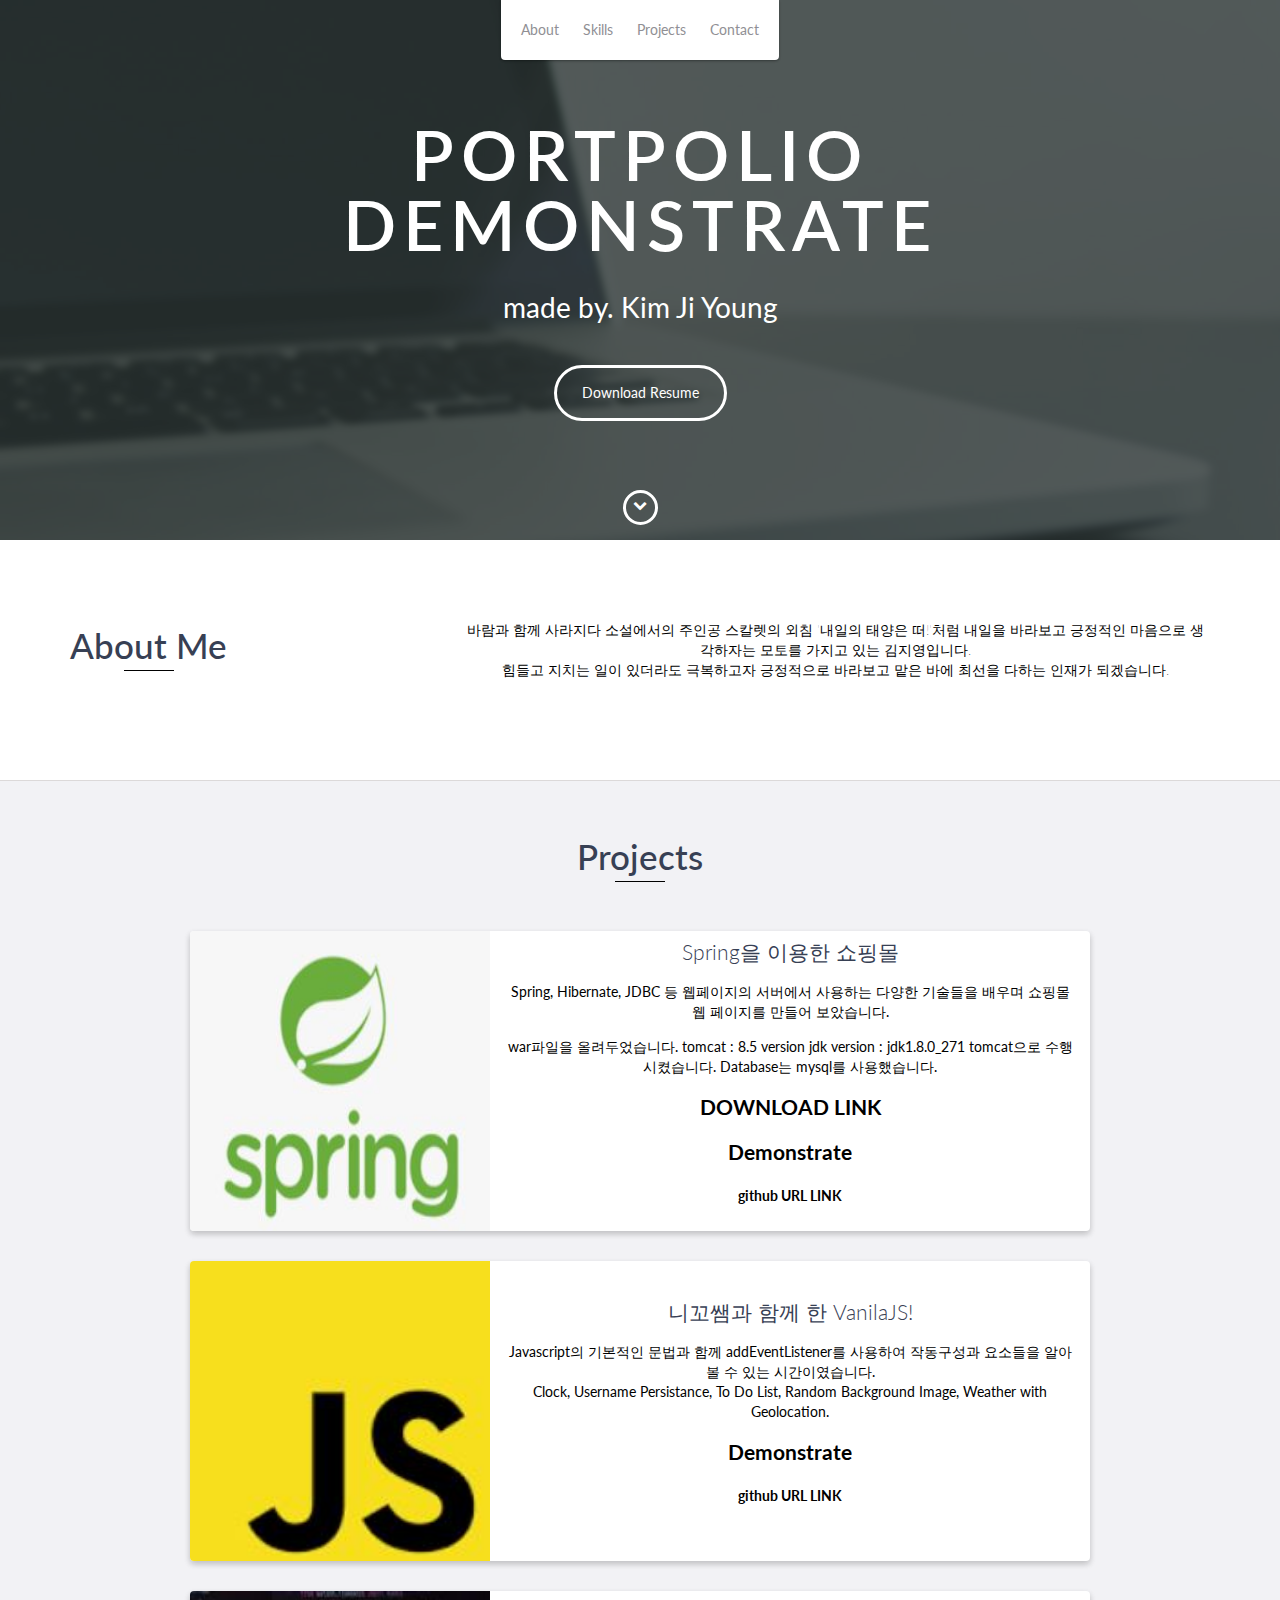
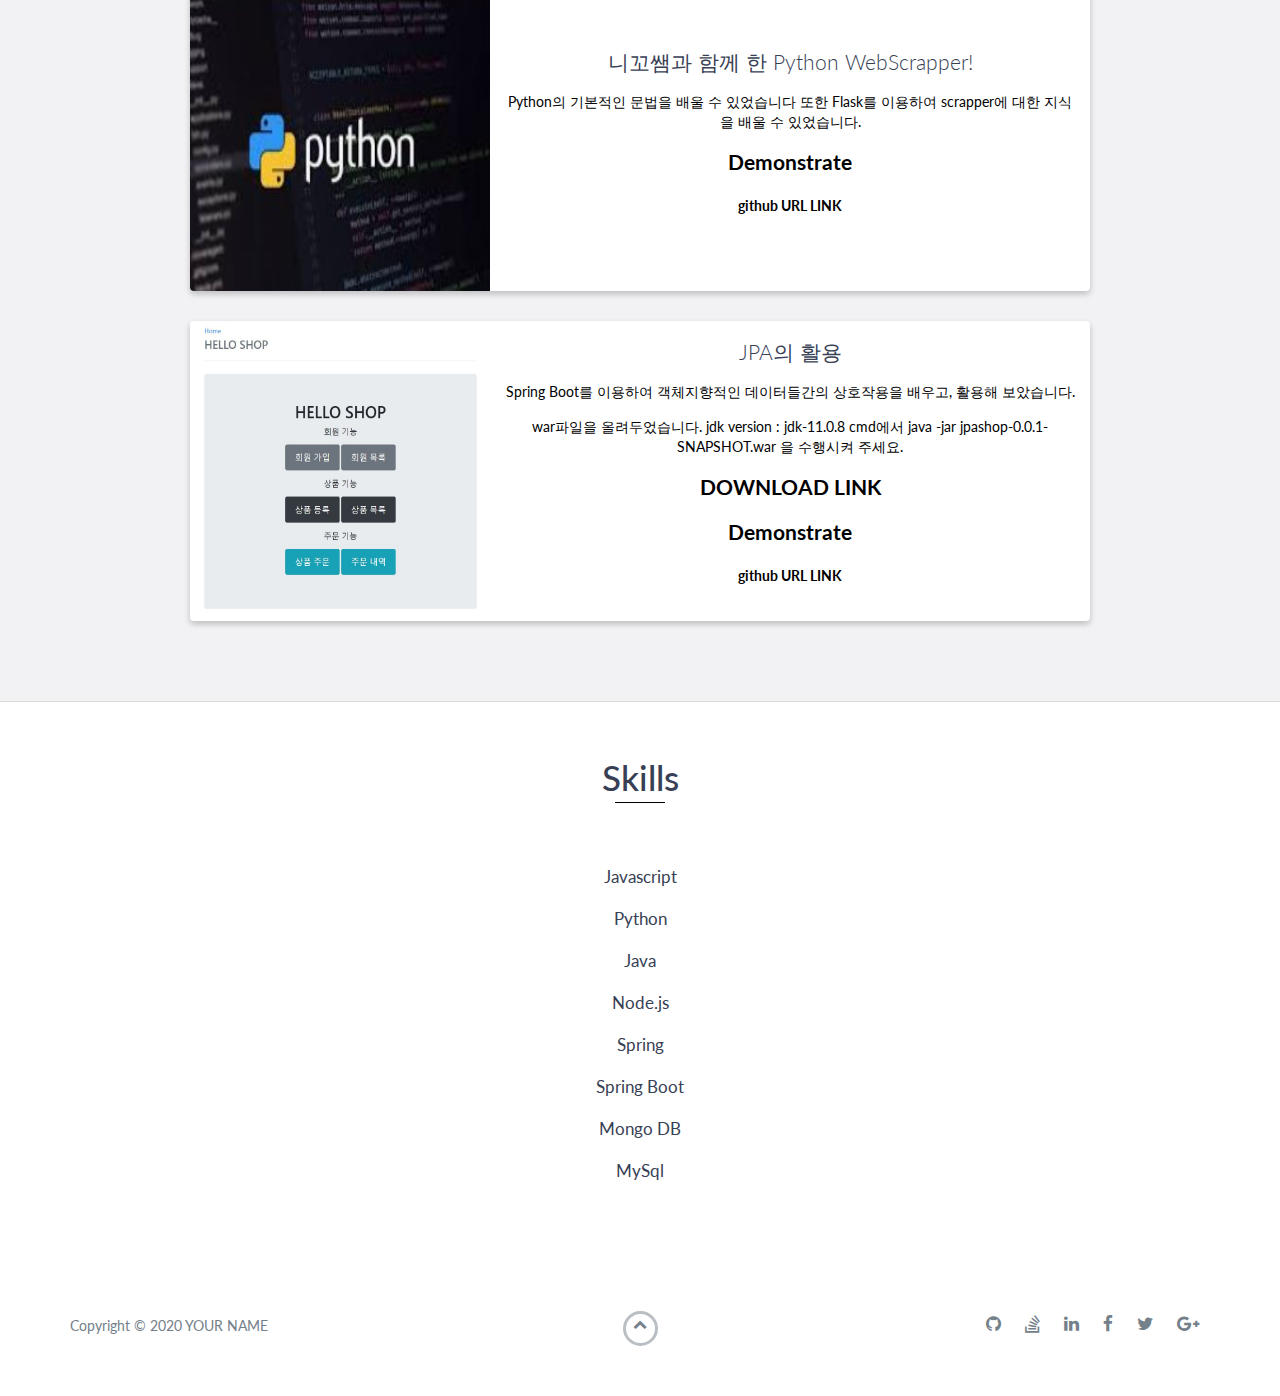
<file: index.html>
<!DOCTYPE html>
<html class="no-js" lang="en">

<head>
    <meta charset="utf-8">
    <meta http-equiv="X-UA-Compatible" content="IE=edge">
    <meta name="viewport" content="width=device-width, initial-scale=1">
    <title>Jiyoung Portfolio</title>
    <link rel="shortcut icon" href="favicon.ico" type="image/x-icon">
    <link rel="icon" href="favicon.ico" type="image/x-icon">
    <link href="https://fonts.googleapis.com/css?family=Lato:300,400,700,900" rel="stylesheet">
    <link rel="stylesheet" href="libs/font-awesome/css/font-awesome.min.css">
    <link href="css/bootstrap.min.css" rel="stylesheet">
    <link href="css/styles.css" rel="stylesheet">
</head>

<body>
    <div id="mobile-menu-open" class="shadow-large">
        <i class="fa fa-bars" aria-hidden="true"></i>
    </div>
    <!-- End #mobile-menu-toggle -->
    <header>
        <div id="mobile-menu-close">
            <span>Close</span> <i class="fa fa-times" aria-hidden="true"></i>
        </div>
        <ul id="menu" class="shadow">
            <li>
                <a href="#about">About</a>
            </li>
            <!--
            <li>
                <a href="#experience">Experience</a>
            </li>
            <li>
                <a href="#education">Education</a>
            </li>
            -->
            <li>
                <a href="#skills">Skills</a>
            </li>
            <li>
                <a href="#projects">Projects</a>
            </li>
            <li>
                <a href="#contact">Contact</a>
            </li>
        </ul>
    </header>
    <!-- End header -->

    <div id="lead">
        <div id="lead-content">
            <h1>PORTPOLIO DEMONSTRATE</h1>
            <p style="font-size: 2em; color: #ffffff;">made by.  Kim Ji Young</p>
            <a href="resume.pdf" class="btn-rounded-white">Download Resume</a>
        </div>
        <!-- End #lead-content -->

        <div id="lead-overlay"></div>

        <div id="lead-down">
            <span>
                <i class="fa fa-chevron-down" aria-hidden="true"></i>
            </span>
        </div>
        <!-- End #lead-down -->
    </div>
    <!-- End #lead -->

    <div id="about">
        <div class="container">
            <div class="row">
                <div class="col-md-4">
                    <h2 class="heading">About Me</h2>
                </div>
                <div class="col-md-8">
                    <p style="font-weight: 100; text-align: center; color: black;">
                        바람과 함께 사라지다 소설에서의 주인공 스칼렛의 외침 '내일의 태양은 떠!'처럼 내일을 바라보고
                        긍정적인 마음으로 생각하자는 모토를 가지고 있는 김지영입니다. 
                    </p>
                    <p style="font-weight: 100; font-size: 1em; text-align: center;color: black;">
                        힘들고 지치는 일이 있더라도 극복하고자 긍정적으로 바라보고 맡은 바에 최선을 다하는 인재가 되겠습니다.
                    </p>
                </div>
            </div>
        </div>
    </div>
    <!-- End #about -->

    <!--
    <div id="experience" class="background-alt">
        <h2 class="heading">Experience</h2>
        <div id="experience-timeline">
            <div data-date="September 2015 – September 2016">
                <h3>Employer Name</h3>
                <h4>Job Title</h4>
                <p>
                    Lorem ipsum dolor sit amet, consectetur adipiscing elit. Curabitur in iaculis ex. Etiam volutpat laoreet urna. Morbi ut tortor nec nulla commodo malesuada sit amet vel lacus. Fusce eget efficitur libero. Morbi dapibus porta quam laoreet placerat.
                </p>
            </div>

            <div data-date="September 2015 – September 2016">
                <h3>Employer Name</h3>
                <h4>Job Title</h4>
                <p>
                    Lorem ipsum dolor sit amet, consectetur adipiscing elit. Curabitur in iaculis ex. Etiam volutpat laoreet urna. Morbi ut tortor nec nulla commodo malesuada sit amet vel lacus. Fusce eget efficitur libero. Morbi dapibus porta quam laoreet placerat.
                </p>
            </div>

            <div data-date="September 2015 – September 2016">
                <h3>Employer Name</h3>
                <h4>Job Title</h4>
                <p>
                    Lorem ipsum dolor sit amet, consectetur adipiscing elit. Curabitur in iaculis ex. Etiam volutpat laoreet urna. Morbi ut tortor nec nulla commodo malesuada sit amet vel lacus. Fusce eget efficitur libero. Morbi dapibus porta quam laoreet placerat.
                </p>
            </div>
        </div>
    </div>
-->

    <!--
    <div id="education">
        <h2 class="heading">Education</h2>
        <div class="education-block">
            <h3>University of Ottawa</h3>
            <span class="education-date">Sept 2016 - Sept 2017</span>
            <h4>Bachelor of Science in Computer Science</h4>
            <p>
                Lorem ipsum dolor sit amet, consectetur adipiscing elit. Curabitur in iaculis ex. Etiam volutpat laoreet urna. Morbi ut tortor nec nulla commodo malesuada sit amet vel lacus. Fusce eget efficitur libero. Morbi dapibus porta quam laoreet placerat.
            </p>
        </div>
        -->

    <!--
        <div class="education-block">
            <h3>University of Ottawa</h3>
            <span class="education-date">Sept 2016 - Sept 2017</span>
            <h4>Bachelor of Science in Computer Science</h4>
            <ul>
                <li>
                    Lorem ipsum dolor sit amet, consectetur adipiscing elit.
                </li>
                <li>
                    Lorem ipsum dolor sit amet, consectetur adipiscing elit.
                </li>
                <li>
                    Lorem ipsum dolor sit amet, consectetur adipiscing elit.
                </li>
            </ul>
        </div>
    </div>
-->

    <div id="projects" class="background-alt">
        <h2 class="heading">Projects</h2>
        <div class="container">
            <div class="row">

                <div class="project shadow-large">
                    <div class="project-image">
                        <img src="images/project3.JPG" width="300" height="300"/>
                    </div>
                    <!-- End .project-image -->
                    <div class="project-info">
                        <h3>Spring을 이용한 쇼핑몰</h3>
                        <p style="color: black; font-size: 1em;">
                            Spring, Hibernate, JDBC 등 웹페이지의 서버에서 사용하는
                            다양한 기술들을 배우며 쇼핑몰 웹 페이지를 만들어 보았습니다.
                        <p style="color: black; font-size: 1em;">war파일을 올려두었습니다. 
                        tomcat : 8.5 version
                        jdk version : jdk1.8.0_271
                        tomcat으로 수행시켰습니다. Database는 mysql를 사용했습니다.</p>
                        </p>
                        <a href="eStore/eStore.war" download="eStore.war"><h3 style="color: rgb(0, 0, 0); font-weight: bold;">DOWNLOAD LINK</h3></a>
                        <a href="http://localhost:8080/eStore" download><h3 style="color: rgb(0, 0, 0); font-weight: bold;">Demonstrate</h3></a>
                        <a href="https://github.com/zirzirlove96/eStore"><h4 style="color: rgb(0, 0, 0); font-weight: bold;">github URL LINK</h4></a>
                    </div>
                    <!-- End .project-info -->
                </div>


                <div class="project shadow-large">
                    <div class="project-image">
                        <img src="images/js.JPG" width="300" height="300"/>
                    </div>
                    <!-- End .project-image -->
                    <div class="project-info">
                        <h3>니꼬쌤과 함께 한 VanilaJS!</h3>
                        <p style="color: black; font-size: 1em;">
                            Javascript의 기본적인 문법과 함께 addEventListener를 사용하여 
                            작동구성과 요소들을 알아 볼 수 있는 시간이였습니다.
                            <br/>
                            Clock, Username Persistance, To Do List, Random Background Image, Weather with Geolocation.
                        </p>
                        <a href="VanilaJS/index.html"><h3 style="color: rgb(0, 0, 0); font-weight: bold;">Demonstrate</h3></a>
                        <a href="https://github.com/zirzirlove96/VanilaJS"><h4 style="color: rgb(0, 0, 0); font-weight: bold;">github URL LINK</h4></a>
                    </div>
                    <!-- End .project-info -->
                </div>


                <div class="project shadow-large">
                    <div class="project-image">
                        <img src="images/python.JPG" width="300" height="300"/>
                    </div>
                    <!-- End .project-image -->
                    <div class="project-info">
                        <h3>니꼬쌤과 함께 한 Python WebScrapper!</h3>
                        <p style="color: black; font-size: 1em;">
                            Python의 기본적인 문법을 배울 수 있었습니다
                            또한 Flask를 이용하여 scrapper에 대한 지식을 배울 수 있었습니다.
                        </p>
                        <a href="https://day-thirteen-and-fourteen.zirzirlove96.repl.co/"><h3 style="color: rgb(0, 0, 0); font-weight: bold;">Demonstrate</h3></a>
                        <a href="https://github.com/zirzirlove96/Web-Scraper"><h4 style="color: rgb(0, 0, 0); font-weight: bold;">github URL LINK</h4></a>
                    </div>
                    <!-- End .project-info -->
                </div>


                <div class="project shadow-large">
                    <div class="project-image">
                        <img src="images/SpringBoot-JPA.JPG" width="300" height="300"/>
                    </div>
                    <!-- End .project-image -->
                    <div class="project-info">
                        <h3>JPA의 활용</h3>
                        <p style="color: black; font-size: 1em;">
                            Spring Boot를 이용하여 객체지향적인 데이터들간의
                            상호작용을 배우고, 활용해 보았습니다.
                        <p style="color: black; font-size: 1em;">war파일을 올려두었습니다. 
                        jdk version : jdk-11.0.8
                        cmd에서 java -jar jpashop-0.0.1-SNAPSHOT.war 을 수행시켜 주세요.</p>
                        </p>
                        <a href="JPASpringBoot/jpashop.war" download="jpashop.war"><h3 style="color: rgb(0, 0, 0); font-weight: bold;">DOWNLOAD LINK</h3></a>
                        <a href="http://localhost:8080/" download><h3 style="color: rgb(0, 0, 0); font-weight: bold;">Demonstrate</h3></a>
                        <a href="https://github.com/zirzirlove96/JPA-SpringBoot"><h4 style="color: rgb(0, 0, 0); font-weight: bold;">github URL LINK</h4></a>
                    </div>
                    <!-- End .project-info -->
                </div>
                <!-- End .project -->
            </div>
        </div>
    </div>
    <!-- End #projects -->

    <div id="skills">
        <h2 class="heading">Skills</h2>
        <ul>
            <li>Javascript</li>
            <li>Python</li>
            <li>Java</li>
            <li>Node.js</li>
            <li>Spring</li>
            <li>Spring Boot</li>
            <li>Mongo DB</li>
            <li>MySql</li>
        </ul>
    </div>
    <!-- End #skills -->

    <!--
    <div id="contact">
        <h2>Get in Touch</h2>
        <div id="contact-form">
            <form method="POST" action="https://formspree.io/email@email.com">
                <input type="hidden" name="_subject" value="Contact request from personal website" />
                <input type="email" name="_replyto" placeholder="Your email" required>
                <textarea name="message" placeholder="Your message" required></textarea>
                <button type="submit">Send</button>
            </form>
        </div>-->
        <!-- End #contact-form -->
    <!--</div>-->
    <!-- End #contact -->

    <footer>
        <div class="container">
            <div class="row">
                <div class="col-sm-5 copyright">
                    <p>
                        Copyright &copy; 2020 YOUR NAME
                    </p>
                </div>
                <div class="col-sm-2 top">
                    <span id="to-top">
                        <i class="fa fa-chevron-up" aria-hidden="true"></i>
                    </span>
                </div>
                <div class="col-sm-5 social">
                    <ul>
                        <li>
                            <a href="https://github.com/" target="_blank"><i class="fa fa-github"
                                    aria-hidden="true"></i></a>
                        </li>
                        <li>
                            <a href="https://stackoverflow.com/" target="_blank"><i class="fa fa-stack-overflow"
                                    aria-hidden="true"></i></a>
                        </li>
                        <li>
                            <a href="https://linkedin.com/" target="_blank"><i class="fa fa-linkedin"
                                    aria-hidden="true"></i></a>
                        </li>
                        <li>
                            <a href="https://www.facebook.com/" target="_blank"><i class="fa fa-facebook"
                                    aria-hidden="true"></i></a>
                        </li>
                        <li>
                            <a href="https://twitter.com/" target="_blank"><i class="fa fa-twitter"
                                    aria-hidden="true"></i></a>
                        </li>
                        <li>
                            <a href="https://plus.google.com/" target="_blank"><i class="fa fa-google-plus"
                                    aria-hidden="true"></i></a>
                        </li>
                    </ul>
                </div>
            </div>
        </div>
    </footer>
    <!-- End footer -->

    <script src="https://ajax.googleapis.com/ajax/libs/jquery/1.12.4/jquery.min.js"></script>
    <script src="js/scripts.min.js"></script>
</body>

</html>
</file>
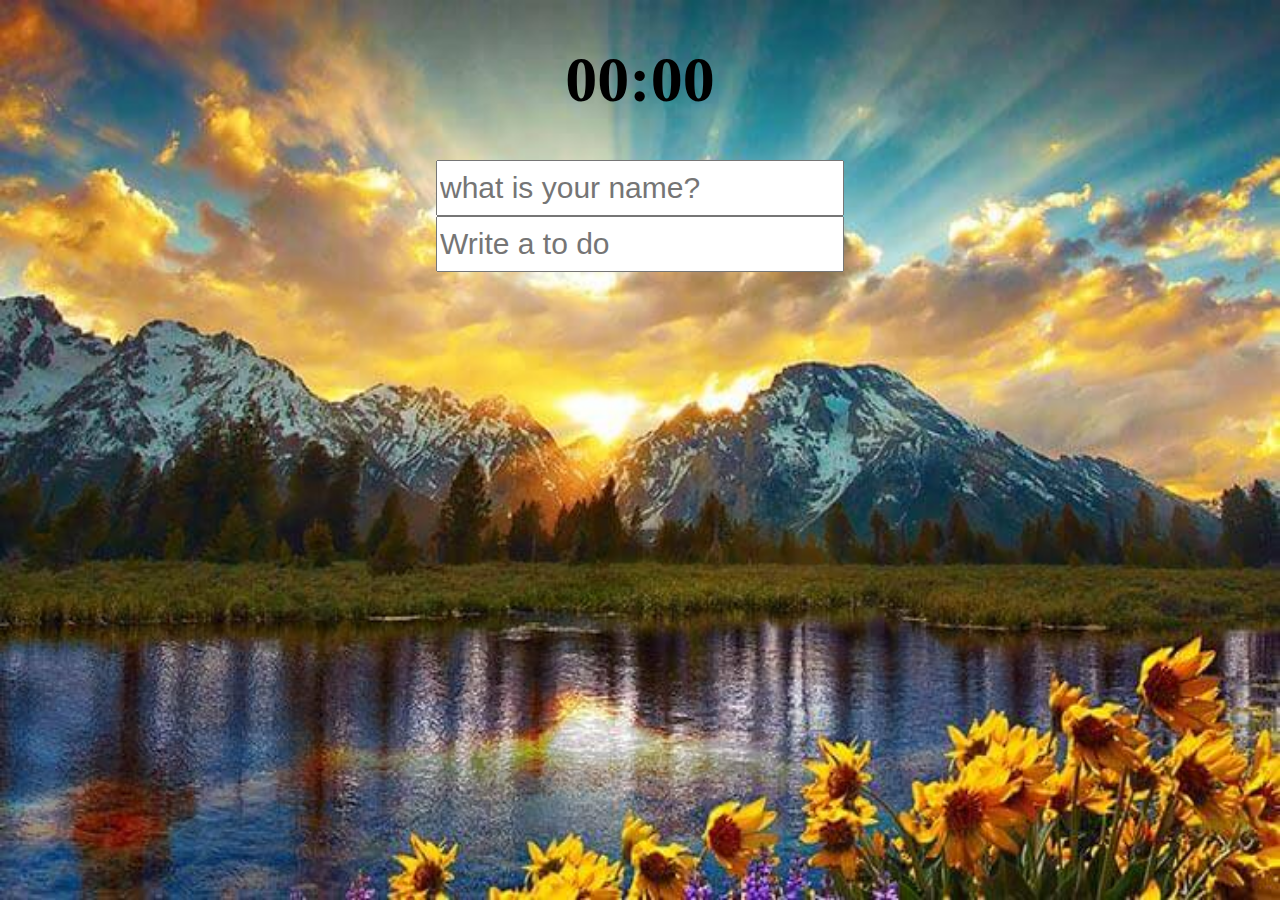
<file: VanilaJS/index.html>
<!DOCTYPE html>
<html lang="en">
<head>
    <meta charset="UTF-8">
    <meta name="viewport" content="width=device-width, initial-scale=1.0">
    <title>Something</title>
    <link rel="stylesheet" href="index.css">
</head>
<body>
    <div class="js-clock">
        <h1>00:00</h1>
    </div>
    
    <form class="js-form form"><!-- 뒤의 form은 css에서 꾸미기 사용 -->
        <input type="text" placeholder="what is your name?" style="width:400px;height:50px;font-size:30px;"/>
    </form>
    <h4 class="js-greetings greeting"></h4>

    <!--ToDo.js-->
    <form class="js-toDoForm">
        <input type="text" placeholder="Write a to do" style="width:400px;height:50px;font-size:30px;">
    </form>

    <ul class="js-toDoList">
    </ul>

    <span class="js-weather"></span>

    <script src="clock.js"></script>
    <script src="greeting.js"></script>
    <script src="todo.js"></script>
    <script src="background.js"></script>
    <script src="weather.js"></script>
</body>
</html>
</file>
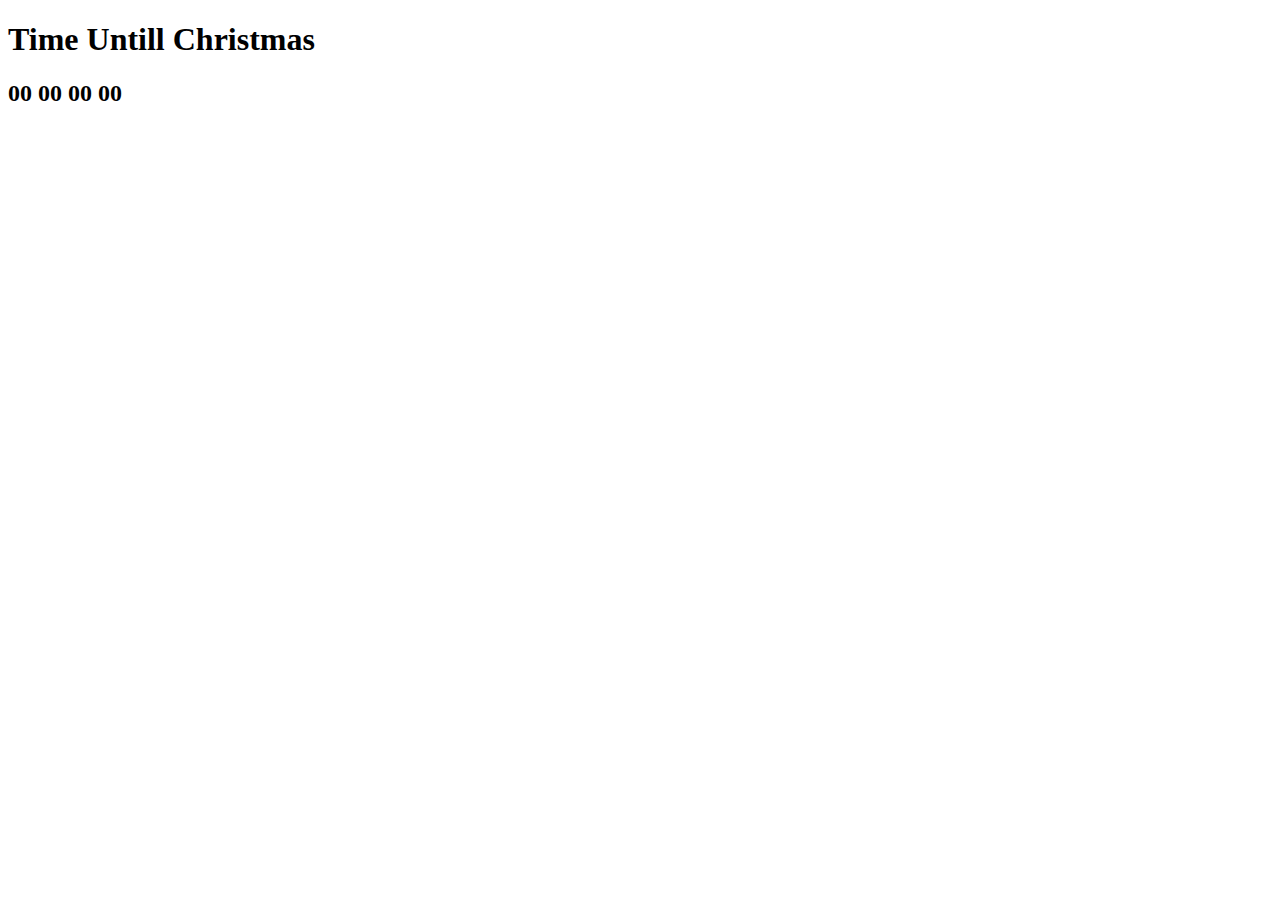
<file: VanilaJS/Challenge/5th Day/index.html>
<!DOCTYPE html>
<html>
  <head>
    <title>Parcel Sandbox</title>
    <meta charset="UTF-8" />
  </head>

  <body>
    <h1>Time Untill Christmas</h1>
    <div class="js-clock">
      <h2>00 00 00 00</h2>
    </div>
    <script src="./src/index2.js"></script>
  </body>
</html>
</file>
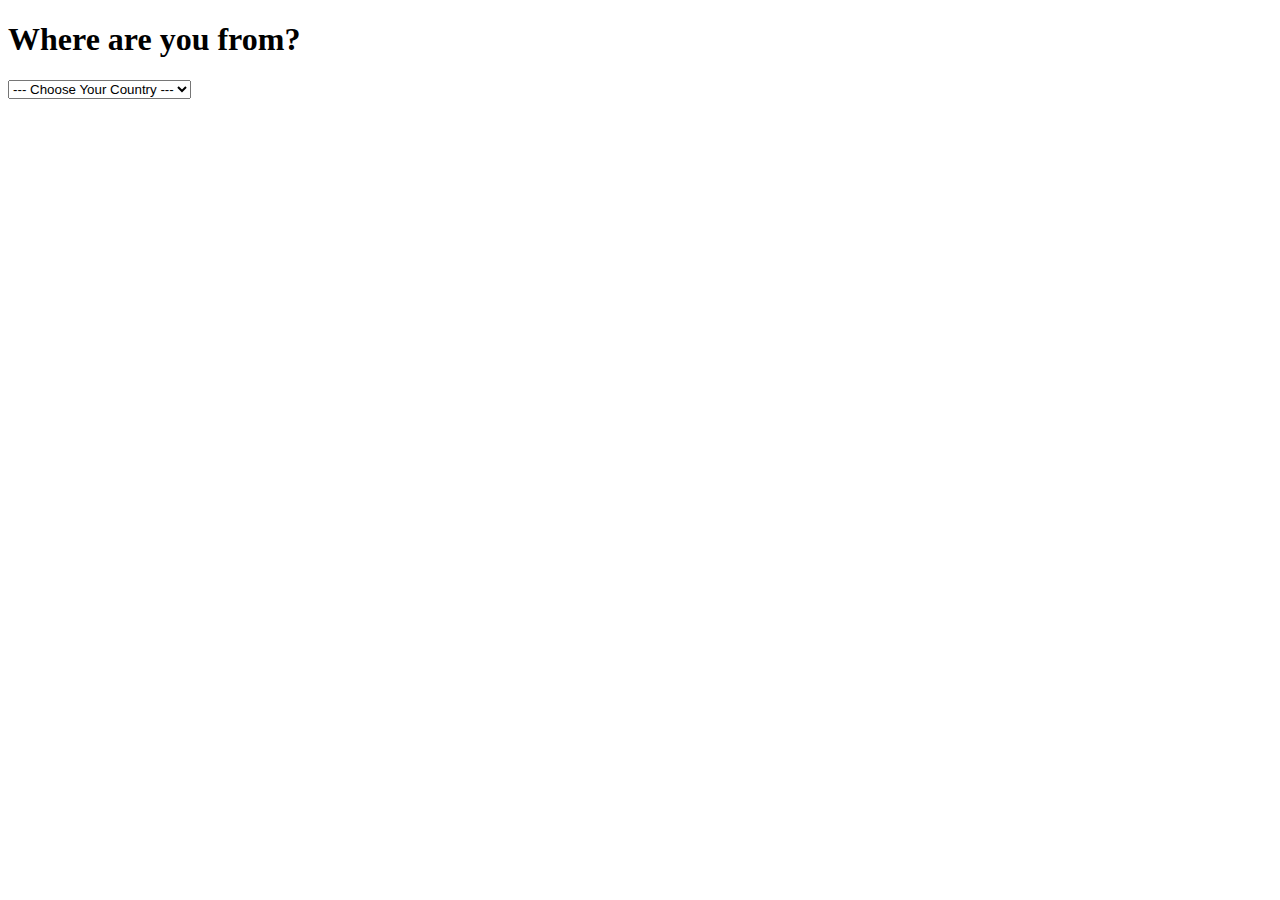
<file: VanilaJS/Challenge/6th Day/index.html>
<!DOCTYPE html>
<html>
  <head>
    <title>Parcel Sandbox</title>
    <meta charset="UTF-8" />
  </head>
  <body>
    <h1>Where are you from?</h1>
    <select id="selectList" class="countryList">
      <!--<option id="options"></option>-->
      <option id="options" value="">--- Choose Your Country ---</option>
      <option value="KR">Korea</option>
      <option value="GR">Greece</option>
      <option value="TURK">Turkey</option>
      <option value="FINL">Finland</option>
      
    </select>
    <script src="src/index.js"></script>
  </body>
</html>
</file>
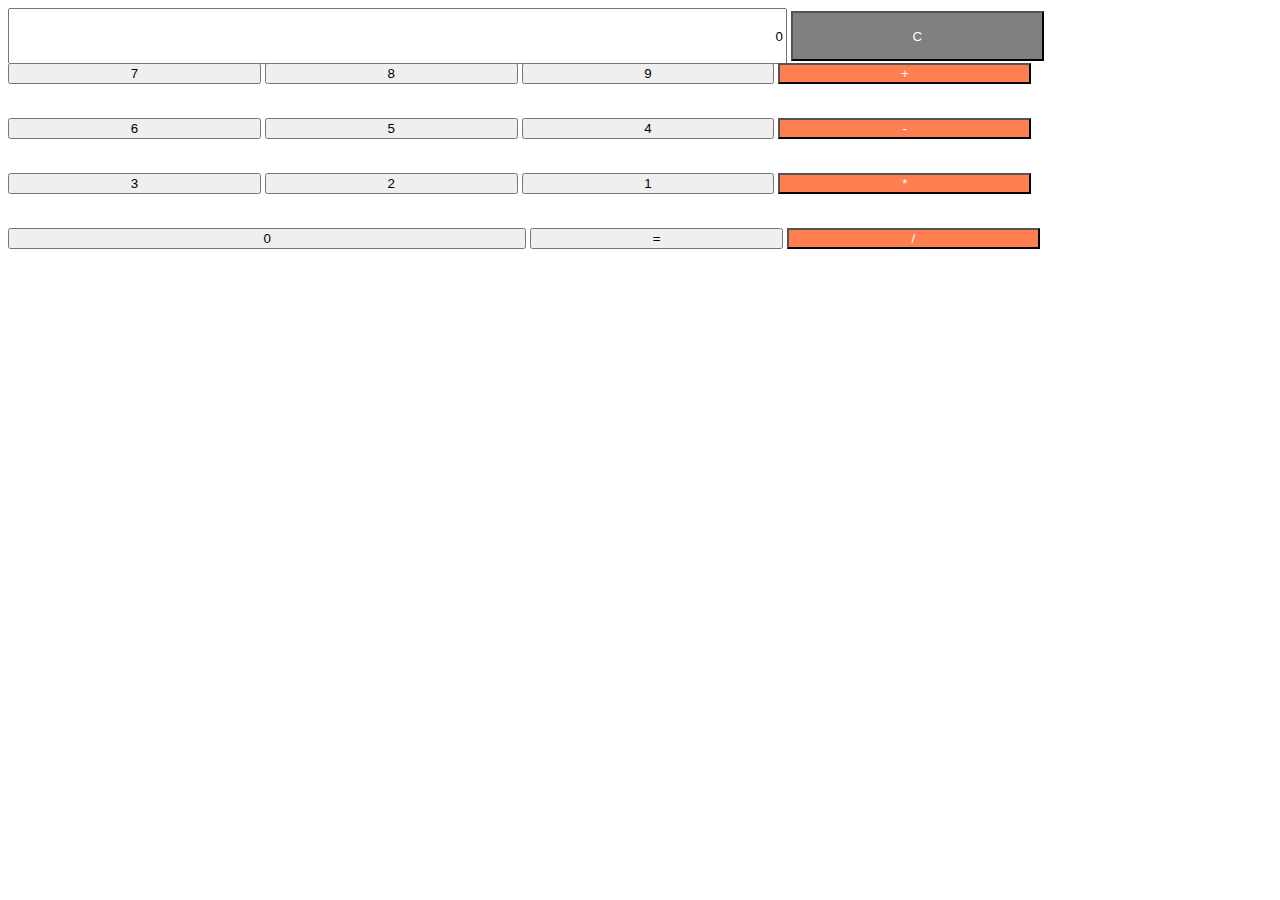
<file: VanilaJS/Challenge/9th Day/index.html>
<!DOCTYPE html>
<html>

<head>
  <title>Parcel Sandbox</title>
  <meta charset="UTF-8" />
</head>

<body>
  <div id="div">
    <form id="form">
      <div class="calculator" style="width:200%;height:50px">
        <input type="text" value="0" style="width:30.5%;height:100%;text-align: right" /><span></span>
        <button style="width:10%;height:100%;color:white;background-color:gray">C</button>
      </div>
      <div id="firstButton" style="width:200%;height:50px;padding-top: 5px">
        <button style="width:10%">7</button>
        <button style="width:10%">8</button>
        <button style="width:10%">9</button>
        <button style="width:10%;background-color:coral;color:white">+</button>
      </div>
      <div id="secondButton" style="width:200%;height:50px;padding-top: 5px">
        <button style="width:10%">6</button>
        <button style="width:10%">5</button>
        <button style="width:10%">4</button>
        <button style="width:10%;background-color:coral;color:white">-</button>
      </div>
      <div id="thirdButton" style="width:200%;height:50px;padding-top: 5px">
        <button style="width:10%">3</button>
        <button style="width:10%">2</button>
        <button style="width:10%">1</button>
        <button style="width:10%;background-color:coral;color:white">*</button>
      </div>
      <div id="forthButton" style="width:200%;height:50px;padding-top: 5px">
        <button style="width:20.5%">0</button>
        <button style="width:10%">=</button>
        <button style="width:10%;background-color:coral;color:white">/</button>
      </div>

      <form>
  </div>
  <script src="src/index.js"></script>
</body>

</html>
</file>
<file: css/styles.css>
/*!
    Title: Dev Portfolio Template
    Version: 1.2.2
    Last Change: 03/25/2020
    Author: Ryan Fitzgerald
    Repo: https://github.com/RyanFitzgerald/devportfolio-template
    Issues: https://github.com/RyanFitzgerald/devportfolio-template/issues

    Description: This file contains all the styles associated with the page
    that don't come from third party libraries. This file gets compiled using
    Gulp and send to the /css folder which is then loaded on the page.
*/

body{font-family:'Lato', sans-serif;font-sizef:16px}body.active{overflow:hidden;z-index:-1}.no-js #experience-timeline>div{background:#fff;padding:10px;margin-bottom:10px;border:1px solid #dcd9d9}.no-js #experience-timeline>div h3{font-size:1.5em;font-weight:300;color:#374054;display:inline-block;margin:0}.no-js #experience-timeline>div h4{font-size:1.2em;font-weight:300;color:#7e8890;margin:0 0 15px 0}.no-js #experience-timeline>div p{color:#74808a;font-size:0.9em;margin:0}.no-js #experience-timeline:before,.no-js #experience-timeline:after{content:none}@keyframes dropHeader{0%{transform:translateY(-100%)}100%{transform:translateY(0)}}header{position:absolute;top:0;left:0;right:0;text-align:center;z-index:10;animation-name:dropHeader;animation-iteration-count:1;animation-timing-function:ease;animation-duration:0.75s}header ul{display:inline-block;background:#fff;text-align:center;padding:10px;margin:0;border-bottom-right-radius:4px;border-bottom-left-radius:4px}header li{display:inline-block}header a{display:block;color:#908f94;padding:10px}header a:hover{color:#217dbb;text-decoration:none;background:#eee;border-radius:4px}header a:focus{color:#3498db;text-decoration:none}header.active{display:block}header.sticky{position:fixed;z-index:999}#menu.active{display:block}#mobile-menu-open{display:none;cursor:pointer;position:fixed;right:15px;top:10px;color:#3498db;font-size:1.5em;z-index:20;padding:0 7px;border-radius:4px;background:#fff}#mobile-menu-close{display:none;text-align:right;width:100%;background:#fff;font-size:1.5em;padding-right:15px;padding-top:10px;cursor:pointer;color:#3498db}#mobile-menu-close span{font-size:0.5em;text-transform:uppercase}#mobile-menu-close i{vertical-align:middle}footer{padding:50px 0}.copyright{padding-top:20px}.copyright p{margin:0;color:#74808a}.top{text-align:center}.top span{cursor:pointer;display:block;margin:15px auto 0 auto;width:35px;height:35px;border-radius:50%;border:3px solid #b9bfc4;text-align:center}.top i{color:#74808a}.social{text-align:right}.social ul{margin:5px 0 0 0;padding:0}.social li{display:inline-block;font-size:1.25em;list-style:none}.social a{display:block;color:#74808a;padding:10px}.social a:hover{color:#3498db}.btn-rounded-white{display:inline-block;margin-top: 10px;color:#fff;padding:15px 25px;border:3px solid #fff;border-radius:30px;transition:.5s ease all}.btn-rounded-white:hover{color:#3498db;background:#fff;text-decoration:none}.shadow{box-shadow:0 1px 3px rgba(0,0,0,0.12),0 1px 2px rgba(0,0,0,0.24)}.shadow-large{box-shadow:0 3px 6px rgba(0,0,0,0.08),0 3px 6px rgba(0,0,0,0.15)}.heading{position:relative;display:inline-block;font-size:2.5em;font-weight:500;margin:0 0 30px 0}.heading:after{position:absolute;content:'';top:100%;height:1px;width:50px;left:0;right:0;margin:0 auto;background:black}.background-alt{background:#f2f2f5}#lead{position:relative;height:100vh;min-height:500px;max-height:540px;background:url(../images/lead-bg.jpg);background-size:cover;padding:15px;overflow:hidden}#lead-content{position:absolute;z-index:10;top:50%;left:50%;transform:translate(-50%, -50%);text-align:center}#lead-content h1,#lead-content h2{margin:0}#lead-content h1{color:#fff;font-weight:600;font-size:5em;text-transform:uppercase;letter-spacing:0.1em;line-height:1em}#lead-content h2{color:#a0cfee;font-weight:500;font-size:2.25em;margin-bottom:15px}#lead-overlay{position:absolute;height:100%;width:100%;top:0;right:0;bottom:0;left:0;background:rgb(44 54 53 / 80%);z-index:1}#lead-down{position:absolute;left:0;right:0;width:100%;text-align:center;z-index:10;bottom:15px;color:#fff}#lead-down span{cursor:pointer;display:block;margin:0 auto;width:35px;height:35px;border-radius:50%;border:3px solid #ffffff;text-align:center}#lead-down i{animation:pulsate 1.5s ease;animation-iteration-count:infinite;padding-top:5px}@keyframes pulsate{0%{transform:scale(1, 1)}50%{transform:scale(1.2, 1.2)}100%{transform:scale(1, 1)}}#about{padding:80px 10px;border-bottom:1px solid #dcd9d9}#about h2{color:#374054}#about p{color:#74808a;margin:0}#experience{padding:50px 15px;text-align:center;border-bottom:1px solid #dcd9d9}#experience h2{color:#374054}#experience-timeline{margin:30px auto 0 auto;position:relative;max-width:1000px}#experience-timeline:before{position:absolute;content:'';top:0;bottom:0;left:303px;right:auto;height:100%;width:3px;background:#3498db;z-index:0}#experience-timeline:after{position:absolute;content:'';width:3px;height:40px;background:#3498db;background:linear-gradient(to bottom, #3498db, rgba(52,152,219,0));top:100%;left:303px}.vtimeline-content{margin-left:350px;background:#fff;border:1px solid #e6e6e6;padding:15px;border-radius:3px;text-align:left}.vtimeline-content h3{font-size:1.5em;font-weight:300;color:#374054;display:inline-block;margin:0}.vtimeline-content h4{font-size:1.2em;font-weight:300;color:#7e8890;margin:0 0 15px 0}.vtimeline-content p{color:#74808a;font-size:0.9em;margin:0}.vtimeline-point{position:relative;display:block;vertical-align:top;margin-bottom:30px}.vtimeline-icon{position:relative;color:#fff;width:50px;height:50px;background:#3498db;border-radius:50%;float:left;z-index:99;margin-left:280px}.vtimeline-icon i{display:block;font-size:2em;margin-top:10px}.vtimeline-date{width:260px;text-align:right;position:absolute;left:0;top:10px;font-weight:300;color:#374054}#education{padding:50px 15px 20px 15px;border-bottom:1px solid #dcd9d9;text-align:center}#education h2{color:#374054;margin-bottom:50px}.education-block{max-width:700px;margin:0 auto 30px auto;padding:15px;border:1px solid #dcd9d9;text-align:left}.education-block h3{font-weight:500;float:left;margin:0;color:#374054}.education-block span{color:#74808a;float:right}.education-block h4{color:#74808a;clear:both;font-weight:500;margin:0 0 15px 0}.education-block p,.education-block ul{margin:0;color:#74808a;font-size:0.9em}.education-block ul{padding:0 0 0 15px}#projects{padding:50px 15px;border-bottom:1px solid #dcd9d9;text-align:center}#projects h2{color:#374054;margin-bottom:50px}.project{position:relative;max-width:900px;margin:0 auto 30px auto;overflow:hidden;background:#fff;border-radius:4px}.project-image{float:left}.project-info{position:absolute;top:50%;transform:translateY(-50%);margin-left:300px;padding:15px}.project-info h3{font-size:1.5em;font-weight:300;color:#374054;margin:0 0 15px 0}.project-info p{color:#74808a;margin:0 0 15px 0;font-size:0.9em}.no-image .project-info{position:relative;margin:0;padding:30px 15px;transform:none}#more-projects{display:none}#skills{padding:50px 15px;text-align:center}#skills h2{color:#374054;margin-bottom:50px}#skills ul{display:block;margin:0 auto;padding:0;max-width:800px}#skills li{display:flist-item;margin:8px;padding:5px 10px;color:#374054;background:white;list-style:none;cursor:default;font-size:1.2em}#contact{padding:50px 15px;background:#3498db;text-align:center}#contact h2{margin:0 0 15px 0;color:#fff;font-weight:500}#contact-form{max-width:500px;margin:0 auto}#contact-form input,#contact-form textarea{display:block;width:100%;padding:10px;border-radius:4px;border:none;margin-bottom:10px;background:#1d6fa5;color:#fff;transition:.5s ease all}#contact-form input::-webkit-input-placeholder,#contact-form textarea::-webkit-input-placeholder{color:#fff}#contact-form input:-moz-placeholder,#contact-form textarea:-moz-placeholder{color:#fff;opacity:1}#contact-form input::-moz-placeholder,#contact-form textarea::-moz-placeholder{color:#fff;opacity:1}#contact-form input:-ms-input-placeholder,#contact-form textarea:-ms-input-placeholder{color:#fff}#contact-form input:focus,#contact-form textarea:focus{outline:none;background:#16527a}#contact-form textarea{height:150px;resize:none}#contact-form button{display:block;width:100%;background:#fff;border-radius:4px;padding:5px 10px;border:none;color:#3498db;font-weight:700;box-shadow:0 1px 3px rgba(0,0,0,0.12),0 1px 2px rgba(0,0,0,0.24);transition:.5s ease all}#contact-form button:hover{box-shadow:0 10px 20px rgba(0,0,0,0.19),0 6px 6px rgba(0,0,0,0.23)}.optional-section{padding:50px 15px;text-align:center;border-top:1px solid #dcd9d9}.optional-section h2{color:#374054}.optional-section-block{max-width:700px;margin:0 auto 30px auto;padding:15px;border:1px solid #dcd9d9;background:#fff;text-align:left}.optional-section-block h3{font-weight:500;margin:0 0 15px 0;color:#374054}.optional-section-block h4{color:#74808a;clear:both;font-weight:500;margin:0 0 15px 0}.optional-section-block p,.optional-section-block ul{margin:0 0 15px 0;color:#74808a;font-size:0.9em}.optional-section-block ul{padding:0 0 0 15px}@media only screen and (max-width: 750px){#experience-timeline:before,#experience-timeline:after{left:23px}.vtimeline-date{width:auto;text-align:left;position:relative;margin-bottom:15px;display:block;margin-left:70px}.vtimeline-icon{margin-left:0}.vtimeline-content{margin-left:70px}}@media only screen and (max-width: 992px){#lead{height:auto;min-height:auto;max-height:auto;padding:100px 15px}#lead-content{position:relative;transform:none;left:auto;top:auto}#lead-content h1{font-size:3em}#lead-content h2{font-size:1.75em}#about{text-align:center}#about p{text-align:left}}@media only screen and (max-width: 768px){header{position:fixed;display:none;z-index:999;animation:none;bottom:0;height:100%}#mobile-menu-open,#mobile-menu-close{display:block}#menu{height:100%;overflow-y:auto;box-shadow:none;border-radius:0;width:100%}#menu li{display:block;margin-bottom:10px}#lead-content h1{font-size:2em}#lead-content h2{font-size:1.3em}#lead-content a{padding:10px 20px}#lead-down{display:none}.education-block h3,.education-block span{float:none}.project-image{display:none}.project-info{position:relative;margin:0;padding:30px 15px;top:auto;transform:none}footer{text-align:center}.social{text-align:center}}@media only screen and (max-width: 480px){#lead-content h1{font-size:1.5em}#lead-content h2{font-size:1em}#lead-content a{font-size:0.9em;padding:5px 10px}}
</file>
<file: VanilaJS/index.css>
body {
    background-color: #2c3e50;
}

.btn {
    cursor: pointer;
}

body {
    color:#000000;
    font-size: 200%;
    text-align: center;
}

.clicked {
    color: #7f8c8d;
}

.form,
.greeting {
    display: none;
}

.showing {
    display: block;
}/*class명이 showing으로 변경될 경우 form을 block한다.*/

@keyframes fadeIn {
    from{
        opacity: 0;
    }
    to {
        opacity: 1;
    }
}/*애니메이션 @keyframes를 사용하여 불투명도 fadein을 사용해 준다.*/

.bgImage {
    position: absolute;
    top:0;
    left:0;
    width:100%;
    height:100%;
    z-index: -1;/*position을 지정하고 수직으로 위에 있고 싶을 때는 양수, 아래에 있고 싶으면 음수*/
    animation: fadeIn 0.5s linear;/*fadein을 적용시켜줌.*/
}
</file>
